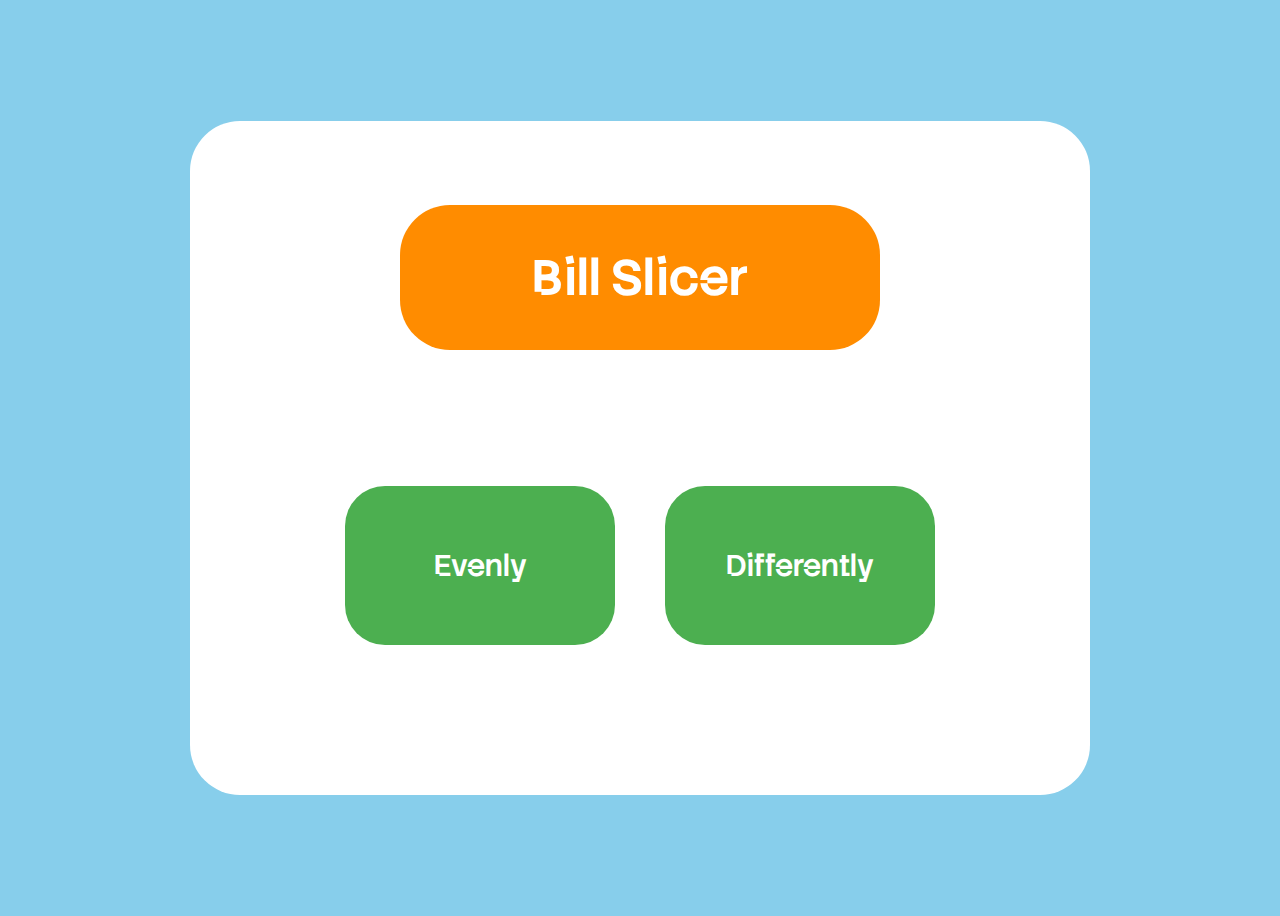
<file: index.html>
<!DOCTYPE html>

<html lang="en">
    <head>
        <link rel="preconnect" href="https://fonts.googleapis.com">
        <link rel="preconnect" href="https://fonts.gstatic.com" crossorigin>
        <link href="https://fonts.googleapis.com/css2?family=Stack+Sans+Notch:wght@200..700&display=swap" rel="stylesheet">

        <link href="styles.css" rel="stylesheet">
        <title>Bill Slicer</title>
    </head>
    <body>

        <div class="center-wrapper">
            <div class="block">
                <!-- Show title of project -->
                <h1>Bill Slicer</h1>
                <br><br>

                <div class="link-button">
                    <a href="./pages/evenly.html">Evenly</a>
                    <a href="./pages/differently.html">Differently</a>
                </div>
            </div>
        </div>
    </body>
</html>
</file>
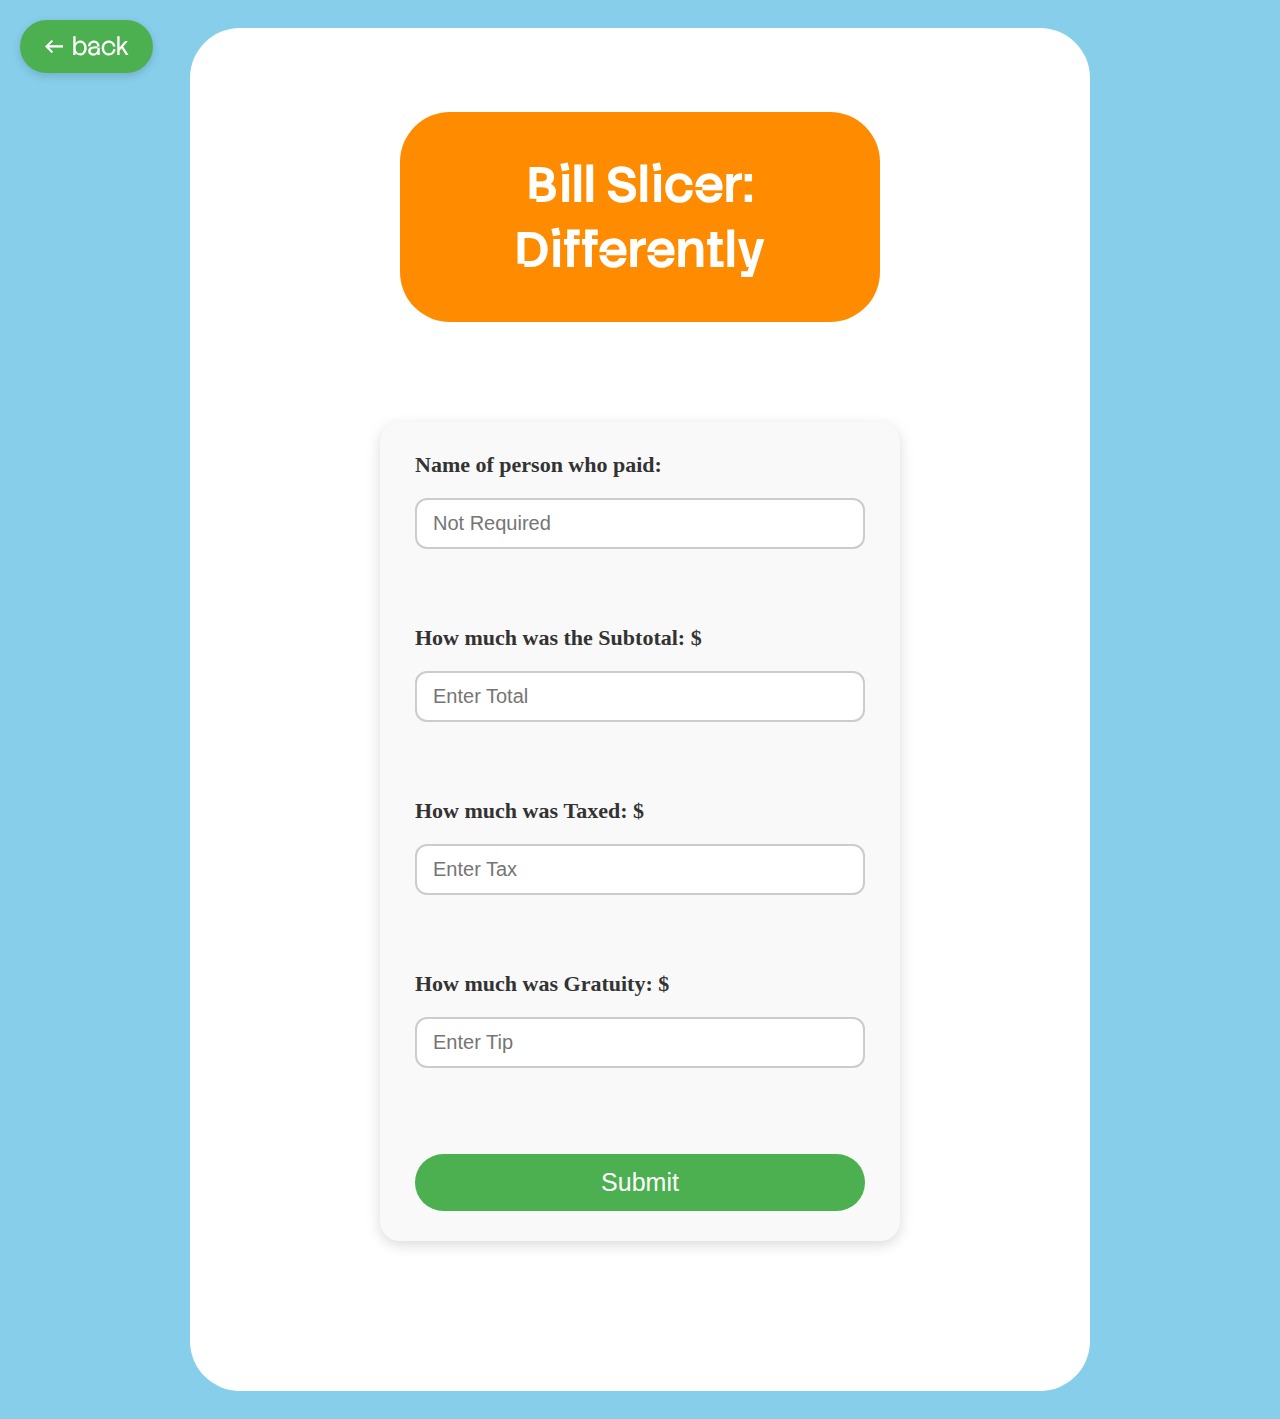
<file: pages/differently.html>
<!DOCTYPE html>

<html lang="en">
    <head>
        <link rel="preconnect" href="https://fonts.googleapis.com">
        <link rel="preconnect" href="https://fonts.gstatic.com" crossorigin>
        <link href="https://fonts.googleapis.com/css2?family=Stack+Sans+Notch:wght@200..700&display=swap" rel="stylesheet">

        <link href="pages-styles.css" rel="stylesheet">
        <title>Bill Slicer: Differently</title>
    </head>
    <body>
        <!-- If Users selected the wrong link, they can go back -->
        <a class="back-link" href="../index.html">back</a>

        <div class="center-wrapper">
            <div class="block">
                <!-- Show title of project -->
                <h1>Bill Slicer: Differently</h1>

                <form>
                    <!-- Ask the User the name of the person who paid -->
                    <label for="who"><b>Name</b> of person who paid: </label>
                    <input id="who" type="text" placeholder="Not Required" autocomplete="off"><br><br>

                    <!-- Ask User for total (not including tax nor tip) -->
                    <label for="subtotal">How much was the <b>Subtotal</b>: $</label>
                    <input id="subtotal" type="text" placeholder="Enter Total" pattern='^\d+(?:\.\d{2})$' required autocomplete="off">
                    <br><br>

                    <!-- Ask User for tax -->
                    <label for="tax">How much was <b>Taxed</b>: $</label>
                    <input id="tax" type="text" placeholder="Enter Tax" pattern='^\d+(?:\.\d{2})$' required autocomplete="off">
                    <br><br>

                    <!-- Ask User for Tip -->
                    <label for="tip">How much was <b>Gratuity</b>: $</label>
                    <input id="tip" type="text" placeholder="Enter Tip" pattern='^\d+(?:\.\d{2})$' required autocomplete="off">
                    <br><br>

                    <!-- Create button to submit this form once all questions are completed -->
                    <button id="firstBtn" onclick="updateForm_Differently()">Submit</button>
                </form>

                <p id="update_check"></p>

                <!-- after the submit button, show all tables for names and party size -->
                <div id="itemsSection" style="display:none;">
                    <table id="partyTable" border="1">
                        <thead>
                            <tr>
                                <th>Total Amount:</th>
                                <th>Party Size:</th>
                            </tr>
                        </thead>
                        <tbody>
                            <tr>
                                <th id="total">0</th>
                                <th id="partySize">0</th>
                            </tr>
                        </tbody>
                    </table>

                    <br>

                    <!-- Let User input each persons name by having a plus button -->
                    <label for="nameInput">Name of each person:</label><br>
                    <input type="text" id="nameInput" placeholder="Name">
                    <button id="addNameBtn">+</button>

                    <br><br>

                    <table id="personTable" border="1">
                        <thead>
                            <tr>
                                <th>People in Party</th>
                                <th>Remove</th>
                            </tr>
                        </thead>
                        <tbody id="personName">
                        </tbody>
                    </table>

                    <!-- my per person item input here -->
                    <h2>Enter each person's items:</h2>
                    <div id="personItemsContainer"></div>

                    <br><br>

                    <!-- Submit button to output what each person owes -->
                    <button id="submit" onclick="submitForm_Differently(event)">Submit</button>
                    <p id="ty_payer"></p>
                    <p id="submit_check"></p>
                </div>

                <!-- Create output when submit is clicked. show what everyone owes-->
                <div id="submitSection" style="display:none;">
                    <table id="submitTable" border="1">
                        <thead>
                            <tr>
                                <th>People in Party</th>
                                <th>Items Total</th>
                                <th>Amount Owed</th>
                            </tr>
                        </thead>
                        <tbody id="submitOwed">
                        </tbody>
                    </table>
                </div>

            </div>
        </div>

        <!-- Connect js file to html file -->
         <script src="pages-scripts.js"></script>

    </body>
</html>
</file>
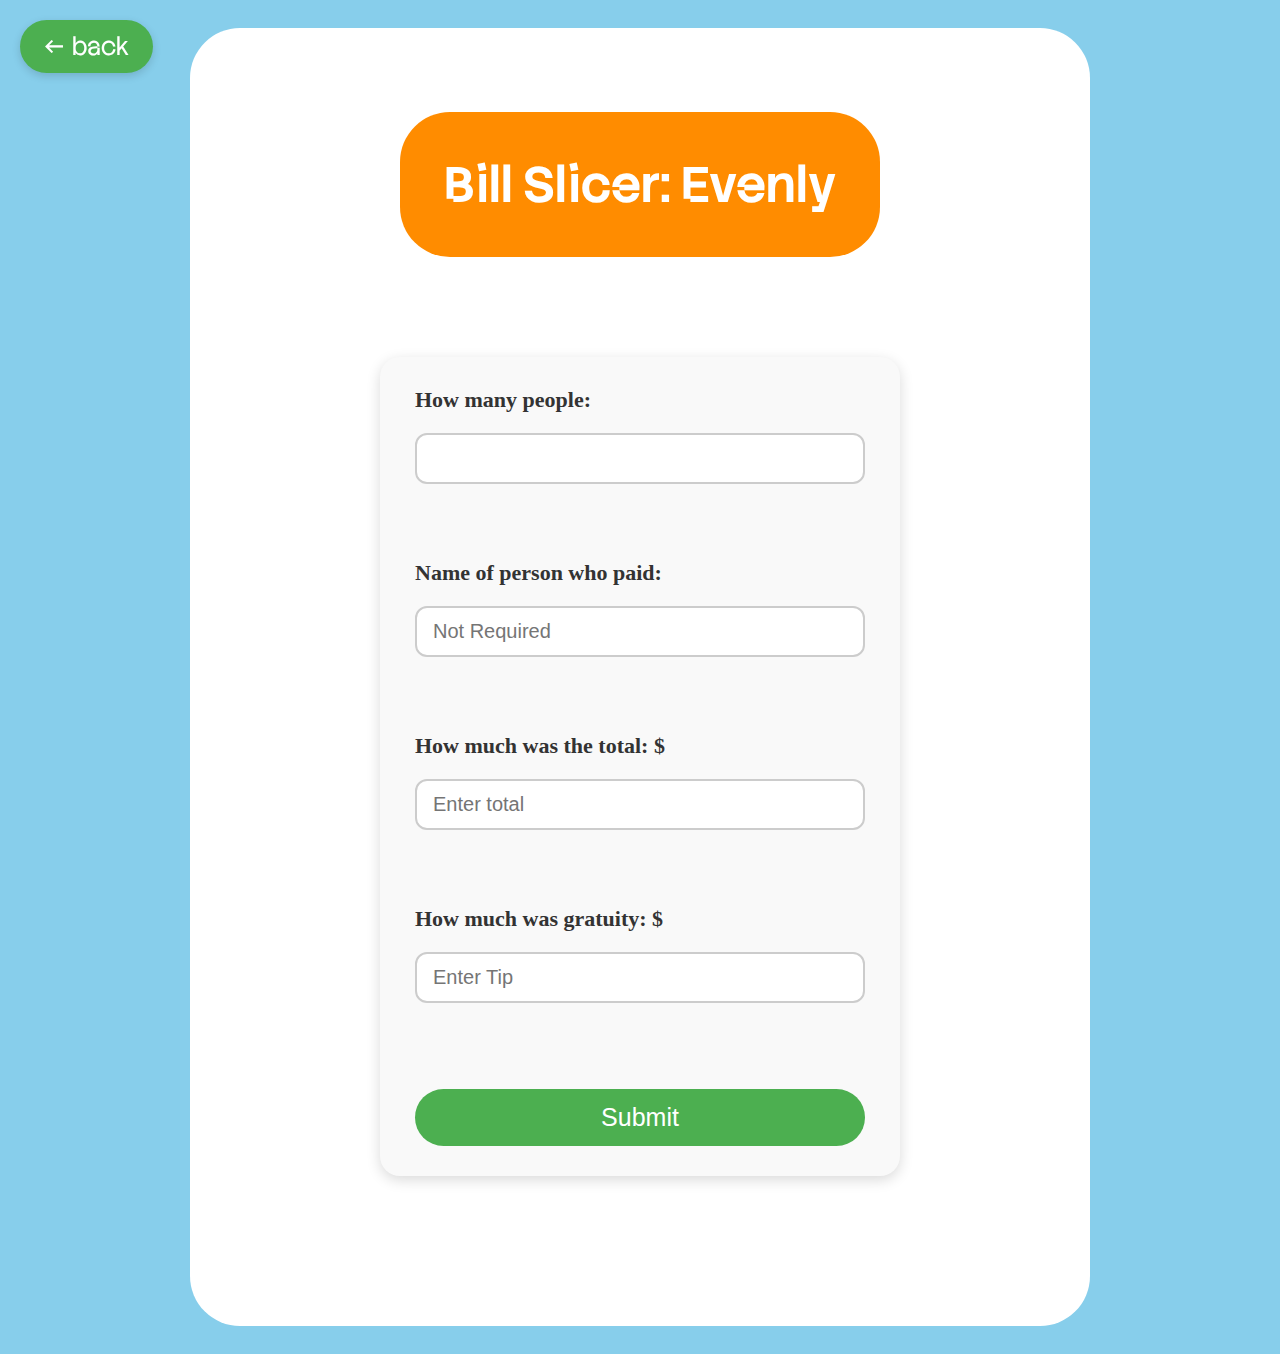
<file: pages/evenly.html>
<!DOCTYPE html>

<html lang="en">
    <head>
        <link rel="preconnect" href="https://fonts.googleapis.com">
        <link rel="preconnect" href="https://fonts.gstatic.com" crossorigin>
        <link href="https://fonts.googleapis.com/css2?family=Stack+Sans+Notch:wght@200..700&display=swap" rel="stylesheet">

        <link href="pages-styles.css" rel="stylesheet">
        <title>Bill Slicer: Evenly</title>
    </head>
    <body>

        <!-- If Users selected the wrong link, they can go back -->
        <a class="back-link" href="../index.html">back</a>

        <div class="center-wrapper">
            <div class="block">
                <!-- Show title of project -->
                <h1>Bill Slicer: Evenly</h1>

                <form>
                    <!-- Ask User for amount of people, users can only choose from 1 to 100 -->
                    <label for="people">How many people: </label>
                    <input id="people" type="number" step="1" min="1" required><br><br>

                    <!-- Ask the User the name of the person who paid -->
                    <label for="who">Name of person who paid: </label>
                    <input id="who" type="text" placeholder="Not Required" autocomplete="off"><br><br>

                    <!-- Ask User for total (not including tip) -->
                    <label for="total">How much was the total: $</label>
                    <input id="total" type="text" placeholder="Enter total" pattern='^\d+(?:\.\d{2})$' required autocomplete="off"/>
                    <br><br>

                    <!-- Ask User for Tip -->
                    <label for="tip">How much was gratuity: $</label>
                    <input id="tip" type="text" placeholder="Enter Tip" pattern='^\d+(?:\.\d{2})$' required autocomplete="off"/>
                    <br><br>

                    <!-- Create button to submit this form once all questions are completed -->
                    <button onclick="submitForm_Evenly()">Submit</button>
                </form>

                <p id="evenly_answer"></p>
            </div>
        </div>

        <!-- Connect js file to html file -->
         <script src="pages-scripts.js"></script>
    </body>
</html>
</file>
<file: styles.css>
/* Body of index page */
body {
  background-color: skyblue;
}


/* handles centering */
.center-wrapper {
  min-height: 100vh;
  display: flex;
  justify-content: center;
  align-items: center;
}

/* original block styling */
.block {
  background-color: white;
  padding: 50px;
  margin: 20px;
  border-radius: 50px;
  padding-bottom: 150px;
  max-width: 800px;
  width: 100%;         /* prevents shrinking */
}


/* Decorate h1 (title) */
h1 {
  background-color: darkorange;
  color: white;
  text-align: center;
  padding: 40px;
  border-radius: 50px;
  width: 50%;
  margin-left: auto;
  margin-right: auto;
  margin-bottom: 100px;

  font-family: "Stack Sans Notch", sans-serif;
  font-optical-sizing: auto;
  font-weight: 600;
  font-size: 50px;
  font-style: normal;
}


/* green buttons */
.link-button {
  text-align: center;
}

/* turning link to buttons */
.link-button {
  display: flex;
  justify-content: center;  /* Center buttons horizontally */
  gap: 50px;                /* Space between buttons */
  flex-wrap: wrap;          /* allows wrapping on small screens */
}

.link-button a {
  display: inline-block;
  padding: 60px 40px;         /* 60: top & bot  40: side */
  background-color: #4CAF50;
  color: white;
  text-decoration: none;
  border-radius: 40px;

  min-width: 190px;
  text-align: center;

  font-family: "Stack Sans Notch", sans-serif;  /* Using font stack sans notch */
  font-optical-sizing: auto;
  font-weight: 500;
  font-size: 30px;
  font-style: normal;

  transition: transform 0.2s ease;    /* ease into a transition (hover) */
}

.link-button a:hover {        /* When hovering button, make button slightly bigger */
  transform: scale(1.07);
}

.link-button a:active {     /* When button is clicked, make slightly smaller, then darken */
  transform: scale(0.95);
  background-color: #3e8e41;
}
</file>
<file: pages/pages-styles.css>
/* Body of index page */
body {
  background-color: skyblue;
}


/* Design back link button */
.back-link {
  position: fixed;
  top: 20px;
  left: 20px;

  display: inline-block;
  padding: 10px 24px;

  background-color: #4CAF50;
  color: white;
  text-decoration: none;
  font-weight: 600;

  border-radius: 999px;      /* makes the pill shape */
  box-shadow: 0 3px 8px rgba(0,0,0,0.15);

  font-family: "Stack Sans Notch", sans-serif;
  font-optical-sizing: auto;
  font-weight: 300;
  font-size: 25px;
  font-style: normal;

  transition: background-color 0.25s ease, transform 0.2s ease;
}

.back-link::before {
  content: "←";
  margin-right: 8px;
}

.back-link:hover {
  background-color: #45A049;
  transform: translateY(-2px);
}

.back-link:active {
  transform: translateY(0px);
}


/* handles centering */
.center-wrapper {
  min-height: 100vh;
  display: flex;
  justify-content: center;
  align-items: center;
}

/* original block styling */
.block {
  background-color: white;
  padding: 50px;
  margin: 20px;
  border-radius: 50px;
  padding-bottom: 150px;
  max-width: 800px;
  width: 100%;         /* prevents shrinking */
}


/* Decorate h1 (title) */
h1 {
  background-color: darkorange;
  color: white;
  text-align: center;
  padding: 40px;
  border-radius: 50px;
  width: 50%;
  margin-left: auto;
  margin-right: auto;
  margin-bottom: 100px;

  font-family: "Stack Sans Notch", sans-serif;
  font-optical-sizing: auto;
  font-weight: 600;
  font-size: 50px;
  font-style: normal;
}


/* Decorating Form */
form {
  display: flex;
  flex-direction: column;
  gap: 20px;

  background: #f9f9f9;
  padding: 30px 35px;
  border-radius: 20px;
  box-shadow: 0 4px 14px rgba(0,0,0,0.15);
  width: 100%;
  max-width: 450px;
  margin: auto;
}

form label {          /* Size of question */
  font-size: 22px;
  font-weight: 600;
  color: #333;
}

form input {          /* Size of input from users */
  padding: 12px 16px;
  border: 2px solid #ccc;
  border-radius: 12px;
  font-size: 20px;
  outline: none;
  width: 92%;
  transition: border-color 0.2s ease, box-shadow 0.2s ease;
}

form input:focus {
  border-color: #4CAF50;
  box-shadow: 0 0 5px rgba(76,175,80,0.3);
}

form button {       /* Submit button styling */
  margin-top: 10px;
  padding: 14px;
  background-color: #4CAF50;
  color: white;
  font-size: 25px;
  border: none;
  border-radius: 999px;
  cursor: pointer;

  transition: background-color 0.2s ease, transform 0.2s ease;
}

form button:hover {
  background-color: #43A047;
  transform: translateY(-2px);
}

form button:active {
  transform: translateY(0px);
}


/* Evenly & Differently output design */
#evenly_answer, #update_check {
  font-weight: 600;
  width: 70%;
  margin: auto;

  background: #ffffff;
  padding: 20px 25px;
  margin-top: 50px;

  border-radius: 18px;
  border: 2px solid #ddd;

  font-size: 25px;
  color: #333;

  box-shadow: 0 4px 12px rgba(0, 0, 0, 0.1);

  min-height: 40px;

  /* Center content */
  display: none;      /* Hidden at start */
  justify-content: center; /* Horizontal center */
  align-items: center;     /* Vertical center */
  text-align: center;      /* In case text wraps */
}



/* ADD MORE STYLES TO DIFFERENTLY */
#itemsSection {
  display: flex;
  flex-direction: column;
  gap: 20px;

  background: #f9f9f9;
  padding: 30px 35px;
  border-radius: 20px;
  box-shadow: 0 4px 14px rgba(0,0,0,0.15);
  width: 100%;
  max-width: 550px;
  margin: auto;
  margin-top: 50px;
}

#itemsSection label {          /* Size of question */
  font-size: 22px;
  font-weight: 600;
  color: #333;
}

#itemsSection input {          /* Size of input from users */
  padding: 12px 16px;
  border: 2px solid #ccc;
  border-radius: 12px;
  font-size: 20px;
  outline: none;
  width: 38%;
  transition: border-color 0.2s ease, box-shadow 0.2s ease;
}

#itemsSection input:focus {
  border-color: #4CAF50;
  box-shadow: 0 0 5px rgba(76,175,80,0.3);
}

#itemsSection button {       /* + button styling */
  width: 35px;
  height: 35px;
  padding: 0px;

  background-color: #4CAF50;
  color: white;
  font-size: 20px;
  border: none;
  border-radius: 999px;
  cursor: pointer;

  transition: background-color 0.2s ease, transform 0.2s ease;
}

#itemsSection button:hover {
  background-color: #43A047;
  transform: translateY(-2px);
}

#itemsSection button:active {
  transform: translateY(0px);
}

#itemsSection button.remove_Btn {     /* Styling Remove Buttons */
  background-color: #e53935;
  color: white;
}

#itemsSection button.remove_Btn:hover {
  background-color: darkred;
}


/* table styling */
table {
  width: 100%;
  border-collapse: collapse;
  margin-top: 15px;
  background-color: white;
  border-radius: 12px;
  overflow: hidden; /* keeps rounded corners */
  box-shadow: 0 4px 12px rgba(0,0,0,0.08);
}

th, td {
  padding: 12px 16px;
  text-align: left;
  font-size: 18px;
}

td:nth-child(2),        /* takes the 2nd child of the table, and aligns it */
th:nth-child(2),
td:nth-child(3),
th:nth-child(3) {
  text-align: center;
}

thead {
  background-color: skyblue;
  color: white;
}

th {
  font-weight: 600;
}

tbody tr {
  border-bottom: 1px solid #eee;
}

tbody tr:hover {
  background-color: #f5f5f5;
}

tbody tr:last-child {
  border-bottom: none;
}

#partyTable {           /* party table */
  max-width: 400px;
  margin: auto;
}

.person-block table {     /* person item table */
  margin-top: 10px;
}

.person-block th {
  background-color: #333;
  color: white;
}

@media (max-width: 600px) { /* Mobile friendly */
  th, td {
    padding: 10px;
    font-size: 14px;
  }
}


/* Underline h2 "Enter each person's items:" */
h2 {
  text-decoration: underline;
}


/* Submit button */
#itemsSection #submit {
  /* reset icon-button sizing */
  width: 100%;
  height: auto;
  padding: 14px 32px;

  /* center text perfectly */
  display: inline-flex;
  align-items: center;
  justify-content: center;

  /* visual style */
  font-size: 25px;
  font-weight: 600;
  border-radius: 999px;

  background-color: #4CAF50;
  color: white;

  align-self: center; /* centers button in the column */
}

#itemsSection #submit:hover {
  background-color: #43A047;
  transform: translateY(-2px);
}

#itemsSection #submit:active {
  transform: translateY(0px);
}


/* errors and output centering below submit button */
#ty_payer, #submit_check {
  text-align: center;
}


/* Coloring last output table to be orange */
#submitTable thead {
  background-color: darkorange;
}
</file>
